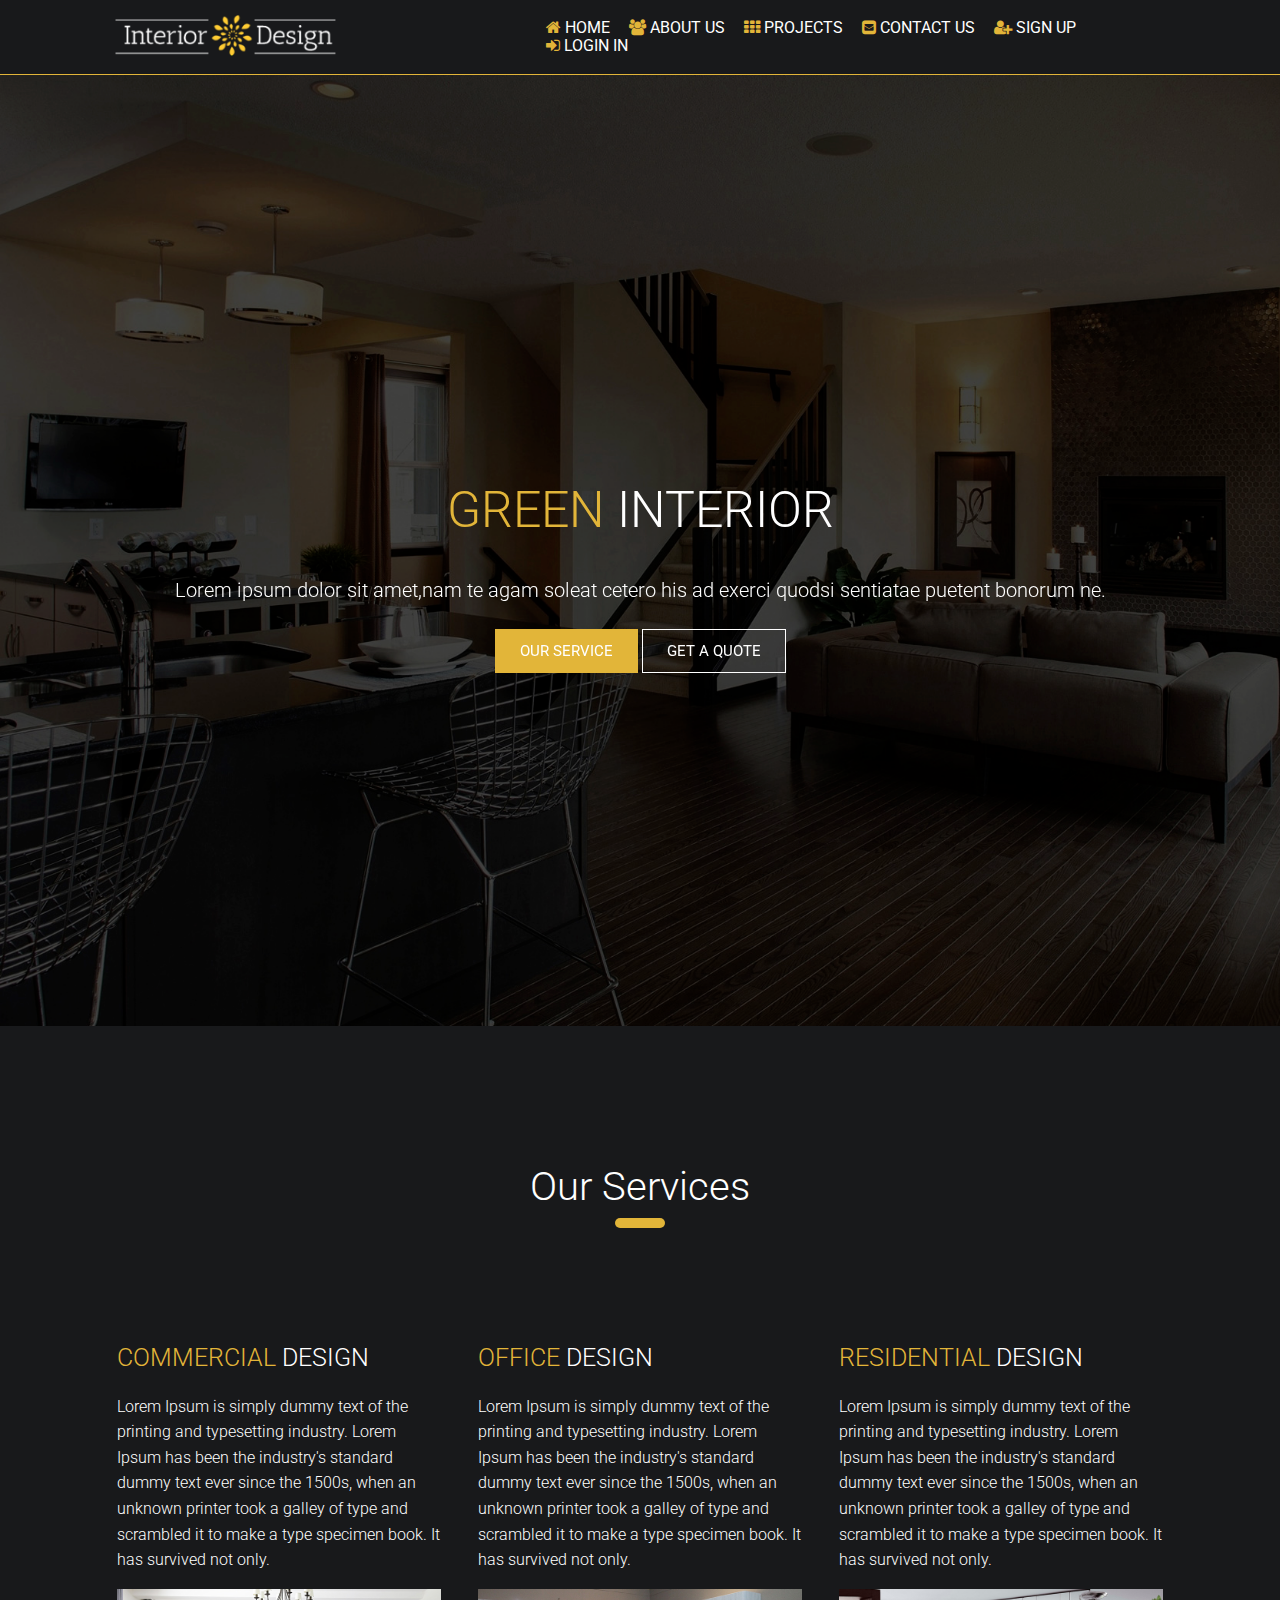
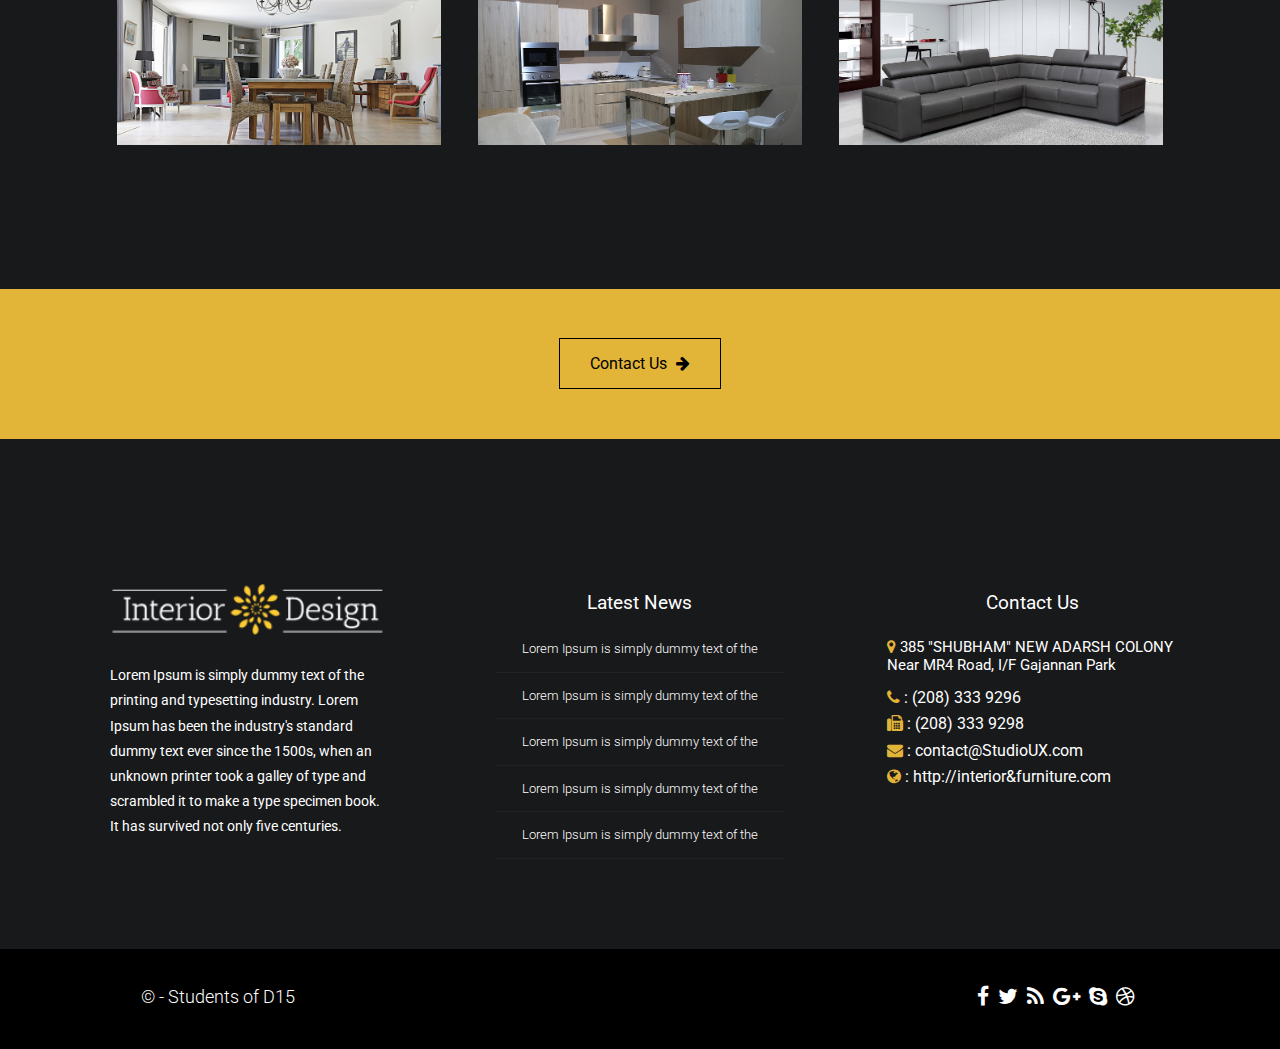
<file: IP PROJECT/index.html>
<!DOCTYPE html>
<html lang="en">
<head>
	<meta charset="UTF-8">
	<title>Interior Design | Home</title>
	
	<link rel="stylesheet" href="vendors/font-awesome-4.7.0/css/font-awesome.min.css">
	
	<link rel="stylesheet" href="css/normalized.css">
	
	<link rel="stylesheet" href="vendors/animate/animate.css">
	
	<link rel="stylesheet" href="vendors/owl/assets/owl.theme.int.min.css">
	
	<link rel="stylesheet" href="vendors/owl/assets/owl.carousel.min.css">
	
	
	<link href="https://fonts.googleapis.com/css?family=Roboto:300,400,500,700" rel="stylesheet">
	
	<link rel="stylesheet" href="css/style.css">
</head>
<body>
<!------NAV BAR STARTS ----->
	<div class="nav-container">
		<div class="nav-wrapper clearfix">
			<div class="nav-left pull-left">
				<img src="vendors/images/logo.png" alt="">
			</div>
			<div class="nav-right pull-right">
				<div class="nav-links-wrapper">
					<ul class="nav-links">
						<li class="nav-items"><a href="index.html"> <i class="fa fa-home"></i> HOME</a></li>
						<li class="nav-items"><a href="about.html"> <i class="fa fa-users"></i> ABOUT US</a></li>
						<li class="nav-items"><a href="projects.html"> <i class="fa fa-th"></i> PROJECTS</a></li>
						<li class="nav-items"><a href="contact.html"> <i class="fa fa-envelope-square"></i> CONTACT US</a></li>
						<li class="nav-items"><a href="signup.html" target="_blank"><i class="fa fa-user-plus"></i> SIGN UP</a></li>
						<li class="nav-items"><a href="login.html" target="_blank"> <i class="fa fa-sign-in"></i> LOGIN IN</a></li>
					</ul>
				</div>
			</div>
		</div>
	</div>
<!----- NAV BAR ENDS ---->
<!----SHOWCASE SECTION ---->
	<div class="showcase owl-carousel">
		<div class="showcase-slide-1">
			<div class="showcase-text">
				<h2 class="showcase-title"><span class="gold-text">Green</span> Interior</h2>
				<p class="showcase-content">Lorem ipsum dolor sit amet,nam te agam soleat cetero his ad exerci quodsi sentiatae puetent bonorum ne.</p>
				<div class="navigation-links">
					<a href="#service-section" class="btn-gold" id="btn-gold">Our Service</a>

					<a href="contact.html" class="btn-transperent" id="btn-transperent">Get A Quote</a>
				</div>
			</div>
		</div>
		<div class="showcase-slide-2">
			<div class="showcase-text">
				<h2 class="showcase-title">Interior <span class="gold-text">Design</span></h2>
				<p class="showcase-content">Lorem ipsum dolor sit amet,nam te agam soleat cetero his ad exerci quodsi sentiatae puetent bonorum ne.</p>
				<div class="navigation-links">
					<a href="#service-section" class="btn-gold" id="btn-gold">Our Service</a>

					<a href="contact.html" class="btn-transperent" id="btn-transperent">Get A Quote</a>
				</div>
			</div>
		</div>
		<div class="showcase-slide-3">
			<div class="showcase-text">
				<h2 class="showcase-title">Your <span class="gold-text">Life Easier</span></h2>
				<p class="showcase-content">Lorem ipsum dolor sit amet,nam te agam soleat cetero his ad exerci quodsi sentiatae puetent bonorum ne.</p>
				<div class="navigation-links">
					<a href="#service-section" class="btn-gold" id="btn-gold">Our Service</a>

					<a href="contact.html" class="btn-transperent" id="btn-transperent">Get A Quote</a>
				</div>
			</div>
		</div>
	</div>
<!------SHOWCASE SECTION ENDS---->
<!------SERVICE SECTION----->
	<div class="service-section" id="service-section">
		<!----SERVICE SECTION HEADING START ---->
		<div class="section-heading">
			<div class="section-title">
				<h2>Our Services</h2>
				<hr class="underline">
			</div>
		</div>
		<!-----SERVICE SECTION HEADING END ---->
		<!-----SERVICE SECTION DESCRIPTION STARTS--->
		<div class="service-list clearfix">
			<div class="service-desc1 pull-left">
				<h2 class="service-desc-heading">
					<span class="gold-text">Commercial</span> Design
				</h2>
				<p>
					Lorem Ipsum is simply dummy text of the printing and typesetting industry. Lorem Ipsum has been the industry's standard dummy text ever since the 1500s, when an unknown printer took a galley of type and scrambled it to make a type specimen book. It has survived not only.
				</p>
				<img src = "vendors/images/services/service1.jpg" class="service-desc-img1">
			</div>
			<div class="service-desc2 pull-left">
				<h2 class="service-desc-heading">
					<span class="gold-text">Office</span> Design
				</h2>
				<p>
					Lorem Ipsum is simply dummy text of the printing and typesetting industry. Lorem Ipsum has been the industry's standard dummy text ever since the 1500s, when an unknown printer took a galley of type and scrambled it to make a type specimen book. It has survived not only.
				</p>
				<img src = "vendors/images/services/service2.jpg" class="service-desc-img2">
			</div>
			<div class="service-desc3 pull-left">
				<h2 class="service-desc-heading">
					<span class="gold-text">Residential</span> Design
				</h2>
				<p>
					Lorem Ipsum is simply dummy text of the printing and typesetting industry. Lorem Ipsum has been the industry's standard dummy text ever since the 1500s, when an unknown printer took a galley of type and scrambled it to make a type specimen book. It has survived not only.
				</p>
				<img  src = "vendors/images/services/service3.jpg"class="service-desc-img3">
			</div>
		</div>
		<!----SERVICE SECTION DESCRIPTION ENDS----->
	</div>	
<!------SERVICE SECTION ENDS----->
<!-----CONTACT US BUTTON AREA----->
	<div class="contact-us">
		<div class="contact-nav">
			<a href="contact.html" class="contact-link">Contact Us <i class="fa fa-arrow-right"></i></a>
		</div>
	</div>
<!-----CONTACT US BUTTON AREA ENDS----->
<!-----FOOTER ---->
	<div class="footer-outter">
		<div class="footer-inner clearfix">
			<div class="footer-col-1 pull-left">
				<img src="vendors/images/logo.png" alt="" class="footer-col-1-img">
				<p>Lorem Ipsum is simply dummy text of the printing and typesetting industry. Lorem Ipsum has been the industry's standard dummy text ever since the 1500s, when an unknown printer took a galley of type and scrambled it to make a type specimen book. It has survived not only five centuries.</p>
			</div>
			<div class="footer-col-2 pull-left">
				<h3 class="footer-list-item-heading">Latest News</h3>
				<ul class="footer-list">
					<li class="footer-list-item"><p>Lorem Ipsum is simply dummy text of the</p></li>
					<li class="footer-list-item"><p>Lorem Ipsum is simply dummy text of the</p></li>
					<li class="footer-list-item"><p>Lorem Ipsum is simply dummy text of the</p></li>
					<li class="footer-list-item"><p>Lorem Ipsum is simply dummy text of the</p></li>
					<li class="footer-list-item"><p>Lorem Ipsum is simply dummy text of the</p></li>
				</ul>
			</div>
			<div class="footer-col-3 pull-left">
				<h3 class="footer-list-item-heading">Contact Us</h3>
				<p class="company-address"> <i class="fa fa-map-marker gold-text"></i> 385 "SHUBHAM" NEW ADARSH COLONY Near MR4 Road, I/F Gajannan Park</p>
				<ul class="contact-details-list">
					<li class="contact-list-item"> <i class="fa fa-phone gold-text"></i> &#58;  <a href="">(208) 333 9296</a></li>
					<li class="contact-list-item"> <i class="fa fa-fax gold-text"></i> &#58; <a href="">(208) 333 9298</a></li>
					<li class="contact-list-item"> <i class="fa fa-envelope gold-text"></i> &#58; <a href="">contact@StudioUX.com</a></li>
					<li class="contact-list-item"> <i class="fa fa-globe gold-text"></i> &#58; <a href="">http://interior&amp;furniture.com</a></li>
				</ul>
			</div>
		</div>
	</div>
<!----FOOTER ENDS---->
<!-----COPYROGHT SECTION STARTS HERE---->
<div class="copy-right-section-container">
	<div class="copyright-section-container-inner clearfix">
		<div class="copyright-section-left pull-left">
			<p class="copy-right-text">&copy; - Students of D15</p>
		</div>
		<div class="copyright-section-right pull-right">
			<div class="copyright-links-wrapper">
				<ul class="copyright-list">
					<li class="copyright-list-items"><a href="" class="copyright-links"><i class="fa fa-facebook fa-lg"></i></a></li>
					<li class="copyright-list-items"><a href="" class="copyright-links"><i class="fa fa-twitter fa-lg"></i></a></li>
					<li class="copyright-list-items"><a href="" class="copyright-links"><i class="fa fa-rss fa-lg"></i></a></li>
					<li class="copyright-list-items"><a href="" class="copyright-links"><i class="fa fa-google-plus fa-lg"></i></a></li>
					<li class="copyright-list-items"><a href="" class="copyright-links"><i class="fa fa-skype fa-lg"></i></a></li>
					<li class="copyright-list-items"><a href="" class="copyright-links"><i class="fa fa-dribbble fa-lg"></i></a></li>
				</ul>
			</div>
		</div>
	</div>
</div>
<!----COPYRIGHT SECTION ENDS HERE------>
	<script src="scripts/jquery/jQuery-3.3.1.min.js"></script>
	<script src="vendors/owl/owl.carousel.min.js"></script>
	<script src="vendors/wow/wow.min.js"></script>
	<script src="scripts/script.js"></script>
</body>
</html>
</file>
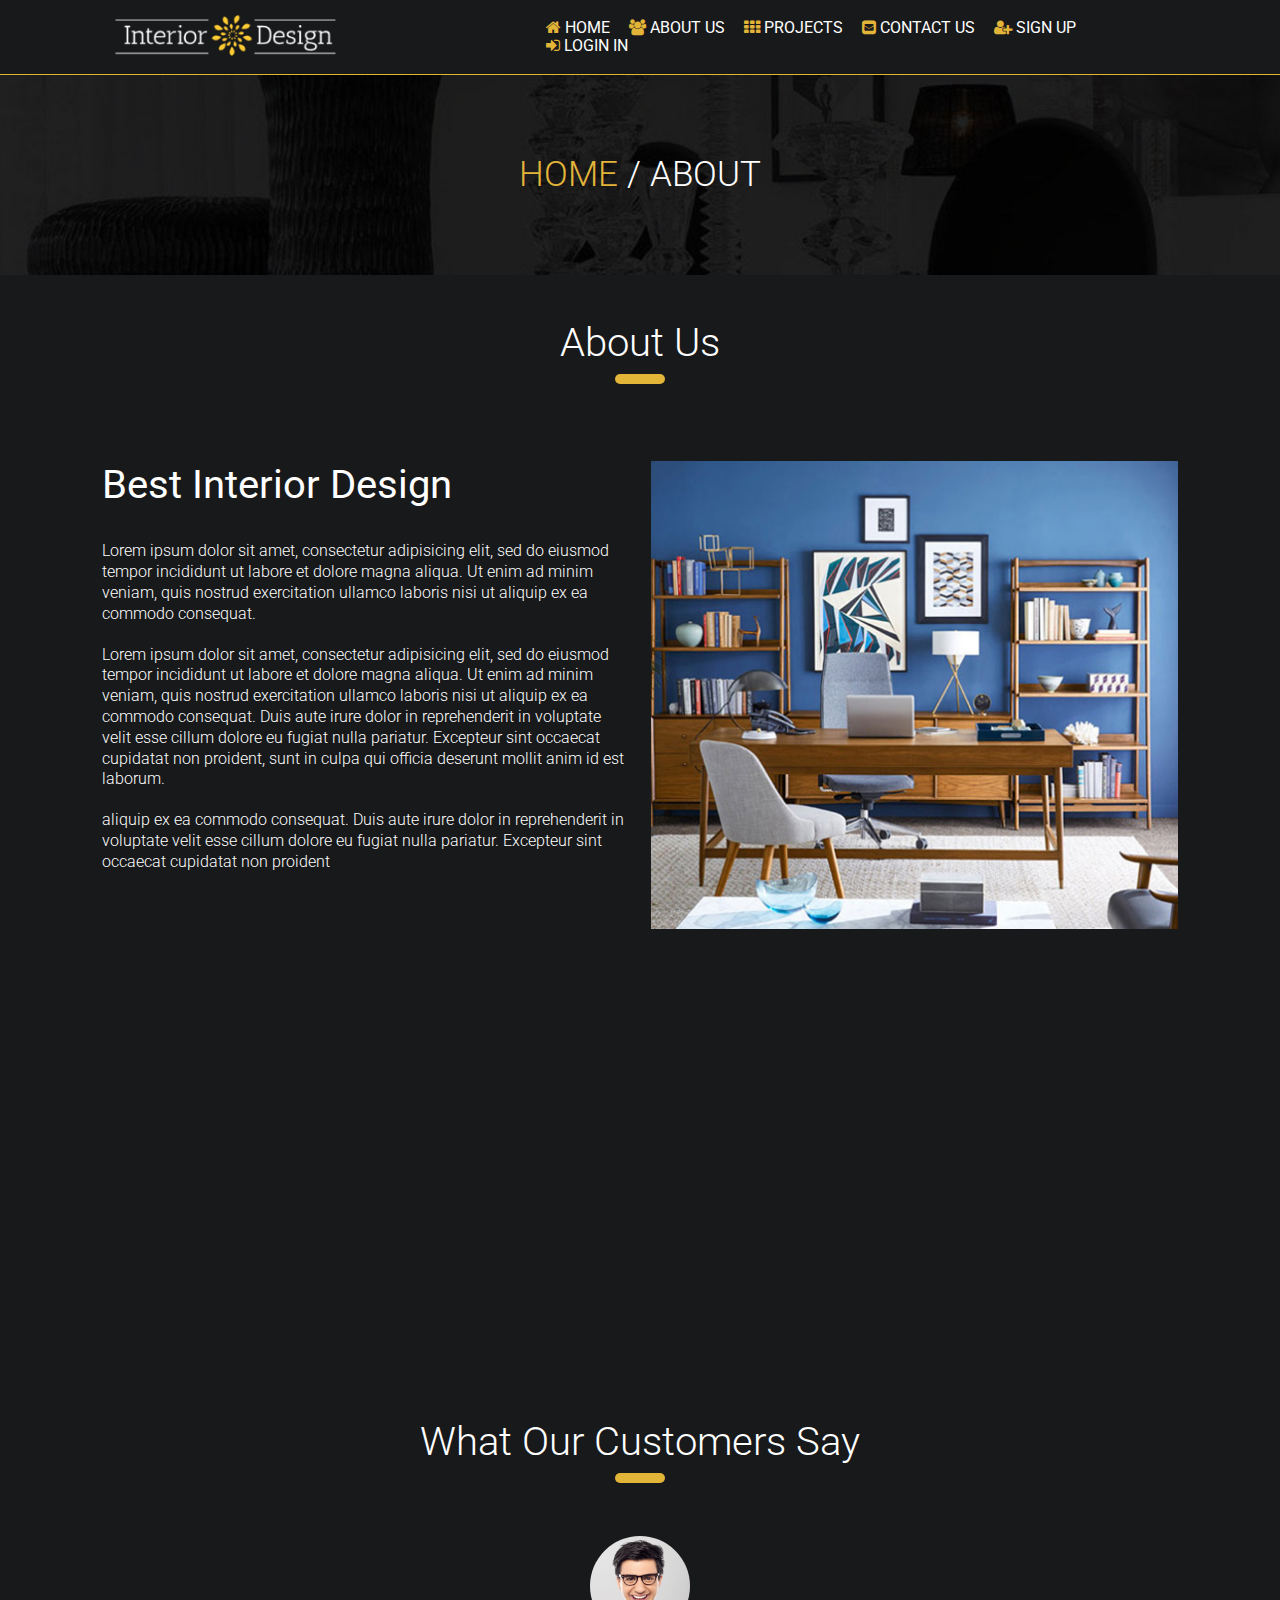
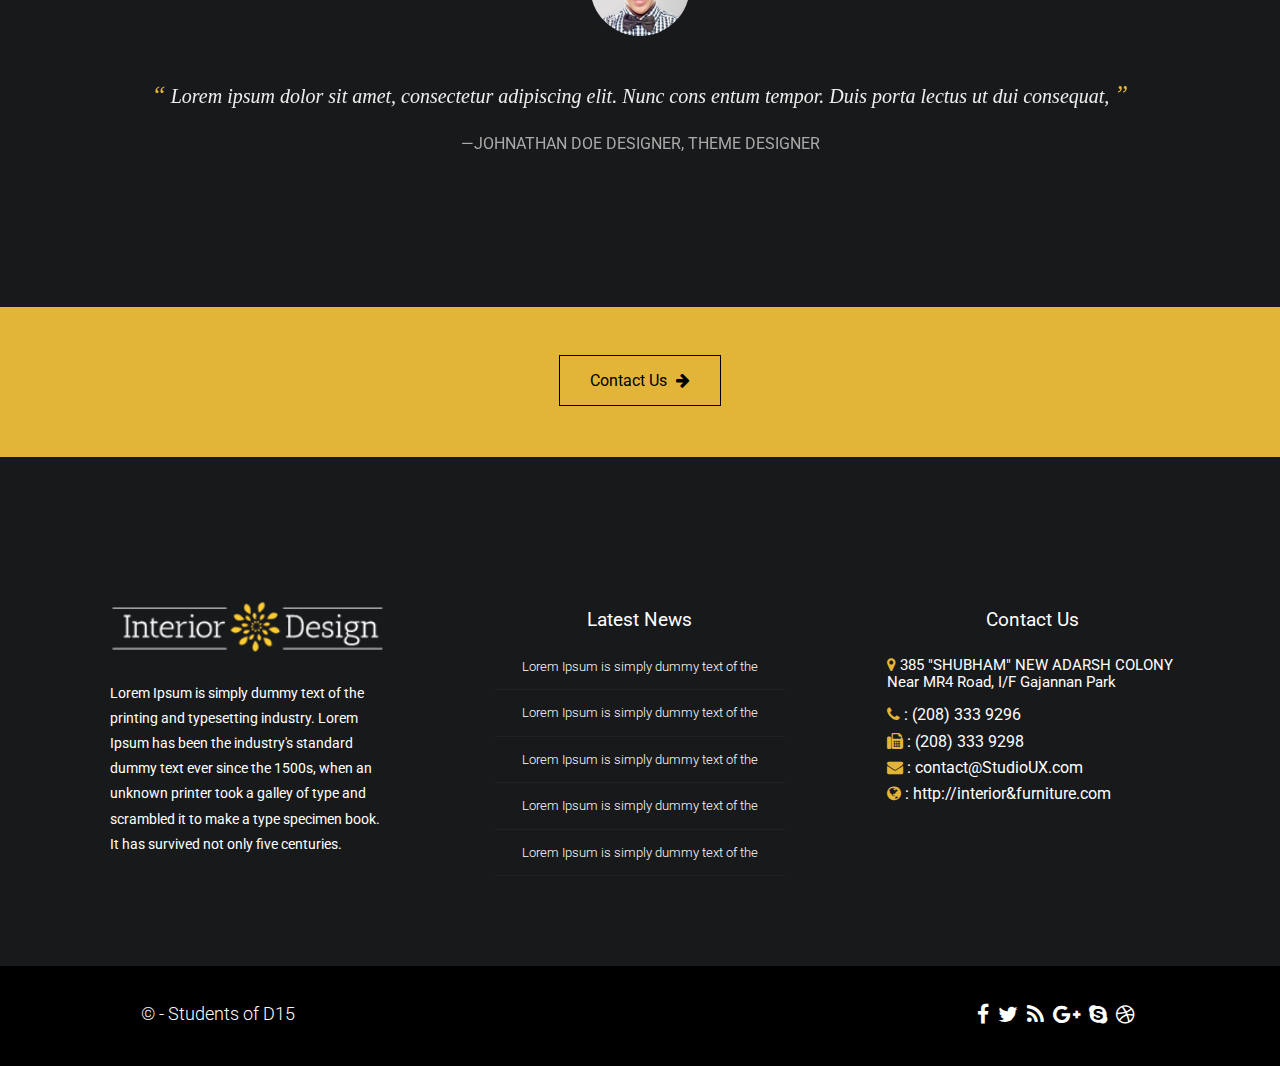
<file: IP PROJECT/about.html>
<!DOCTYPE html>
<html lang="en">
<head>
	<meta charset="UTF-8">
	<title>Interior Design | About Us</title>
	
	<link rel="stylesheet" href="vendors/font-awesome-4.7.0/css/font-awesome.min.css">
	
	<link rel="stylesheet" href="css/normalized.css">
	
	<link rel="stylesheet" href="vendors/animate/animate.css">
	
	<link rel="stylesheet" href="vendors/owl/assets/owl.theme.int.min.css">
	
	<link rel="stylesheet" href="vendors/owl/assets/owl.carousel.min.css">
	
	
	<link href="https://fonts.googleapis.com/css?family=Roboto:300,400,500,700" rel="stylesheet">
	
	<link rel="stylesheet" href="css/style.css">
</head>
<body>

<!------NAV BAR STARTS ----->
	<div class="nav-container">
		<div class="nav-wrapper clearfix">
			<div class="nav-left pull-left">
				<img src="vendors/images/logo.png" alt="">
			</div>
			<div class="nav-right pull-right">
				<div class="nav-links-wrapper">
					<ul class="nav-links">
						<li class="nav-items"><a href="index.html"> <i class="fa fa-home"></i> HOME</a></li>
						<li class="nav-items"><a href="about.html" class="gold-text"> <i class="fa fa-users"></i> ABOUT US</a></li>
						<li class="nav-items"><a href="projects.html"> <i class="fa fa-th"></i> PROJECTS</a></li>
						<li class="nav-items"><a href="contact.html"> <i class="fa fa-envelope-square"></i> CONTACT US</a></li>
						<li class="nav-items"><a href="signup.html" target="_blank"><i class="fa fa-user-plus"></i> SIGN UP</a></li>
						<li class="nav-items"><a href="login.html" target="_blank"> <i class="fa fa-sign-in"></i> LOGIN IN</a></li>
					</ul>
				</div>
			</div>
		</div>
	</div>
<!----- NAV BAR ENDS ---->


<!-----ABOUT SECTION-BACKGROUND-AREA---->
	<div class="about-section-bg">
		<div class="about-section-img">
			<div class="about-img-text">
				<p class="abut-img-text-content"><span class="gold-text">Home</span> / About</p>
			</div>
		</div>
	</div>
<!-----ABOUT-SECTION-BACKGROUND-AREA-ENDS----->

<!-----ABOUT SECTION DESCRIPTION----->
<div class="about-section-title">
	<h2>About Us</h2>
	<hr class="underline">		
</div>
<div class="about-desc-container">
	<div class="desc-floating-container clearfix">
		<div class="about-desc-left pull-left">
			<h2 class="about-desc-title">Best Interior Design</h2>
			<p class="about-desc-text para1">Lorem ipsum dolor sit amet, consectetur adipisicing elit, sed do eiusmod tempor incididunt ut labore et dolore magna aliqua. Ut enim ad minim veniam, quis nostrud exercitation ullamco laboris nisi ut aliquip ex ea commodo consequat.</p>
			<p class="about-desc-text para2">Lorem ipsum dolor sit amet, consectetur adipisicing elit, sed do eiusmod tempor incididunt ut labore et dolore magna aliqua. Ut enim ad minim veniam, quis nostrud exercitation ullamco laboris nisi ut aliquip ex ea commodo consequat. Duis aute irure dolor in reprehenderit in voluptate velit esse cillum dolore eu fugiat nulla pariatur. Excepteur sint occaecat cupidatat non proident, sunt in culpa qui officia deserunt mollit anim id est laborum.</p>
			<p class="about-desc-text para3">aliquip ex ea commodo consequat. Duis aute irure dolor in reprehenderit in voluptate velit esse cillum dolore eu fugiat nulla pariatur. Excepteur sint occaecat cupidatat non proident</p>
		</div>
		<div class="about-desc-right pull-right">
			<img src="vendors/images/About/about.jpg" alt="">
		</div>
		</div>
	</div>
<!------ABOUT SECTION DESCRIPTION ENDS----->

<!-----TESTIMONIAL SECTION ---->
	<div class="testimonial-section">
		<div class="testimonial-section-header">
			<h2>What Our Customers Say</h2>
			<hr class="underline">
		</div>
		<div class="testimonial-container">
			<div class="testimonials owl-carousel">
				<div class="testimonial">
					<img src="vendors/images/client/client-1.jpg" alt="">
					<div class="testimonial-text">
						Lorem ipsum dolor sit amet, consectetur adipiscing elit. Nunc cons entum tempor. Duis porta lectus ut dui consequat,
					</div>
					<div class="designation">
						<span class="line">&mdash;</span>JOHNATHAN DOE DESIGNER, THEME DESIGNER
					</div>
				</div>
				<div class="testimonial">
					<img src="vendors/images/client/client-2.jpg" alt="">
					<div class="testimonial-text">
						Lorem ipsum dolor sit amet, consectetur adipiscing elit. Nunc cons entum tempor. Duis porta lectus ut dui consequat,
					</div>
					<div class="designation">
						<span class="line">&mdash;</span>JOHN DOE DESIGNER, THEME DESIGNER
					</div>
				</div>
				<div class="testimonial">
					<img src="vendors/images/client/client-3.jpg" alt="">
					<div class="testimonial-text">
						Lorem ipsum dolor sit amet, consectetur adipiscing elit. Nunc cons entum tempor. Duis porta lectus ut dui consequat,
					</div>
					<div class="designation">
						<span class="line">&mdash;</span>JOANA DOE DESIGNER, THEME DESIGNER
					</div>
				</div>
				<div class="testimonial">
					<img src="vendors/images/client/client-4.jpg" alt="">
					<div class="testimonial-text">
						Lorem ipsum dolor sit amet, consectetur adipiscing elit. Nunc cons entum tempor. Duis porta lectus ut dui consequat,
					</div>
					<div class="designation">
						<span class="line">&mdash;</span>Mark Ken DESIGNER, THEME DESIGNER
					</div>
				</div>
				<div class="testimonial">
					<img src="vendors/images/client/client-5.jpg" alt="">
					<div class="testimonial-text">
						Lorem ipsum dolor sit amet, consectetur adipiscing elit. Nunc cons entum tempor. Duis porta lectus ut dui consequat,
					</div>
					<div class="designation">
						<span class="line">&mdash;</span>Markel Sanders DOE DESIGNER, THEME DESIGNER
					</div>
				</div>
			</div>
		</div>
	</div>
<!----TESTIMONIAL SECTION ENDS---->


<!-----CONTACT US BUTTON AREA----->
	<div class="contact-us">
		<div class="contact-nav">
			<a href="contact.html" class="contact-link">Contact Us <i class="fa fa-arrow-right"></i></a>
		</div>
	</div>
<!-----CONTACT US BUTTON AREA ENDS----->



<!-----FOOTER ---->
	<div class="footer-outter">
		<div class="footer-inner clearfix">
			<div class="footer-col-1 pull-left">
				<img src="vendors/images/logo.png" alt="" class="footer-col-1-img">
				<p>Lorem Ipsum is simply dummy text of the printing and typesetting industry. Lorem Ipsum has been the industry's standard dummy text ever since the 1500s, when an unknown printer took a galley of type and scrambled it to make a type specimen book. It has survived not only five centuries.</p>
			</div>
			<div class="footer-col-2 pull-left">
				<h3 class="footer-list-item-heading">Latest News</h3>
				<ul class="footer-list">
					<li class="footer-list-item"><p>Lorem Ipsum is simply dummy text of the</p></li>
					<li class="footer-list-item"><p>Lorem Ipsum is simply dummy text of the</p></li>
					<li class="footer-list-item"><p>Lorem Ipsum is simply dummy text of the</p></li>
					<li class="footer-list-item"><p>Lorem Ipsum is simply dummy text of the</p></li>
					<li class="footer-list-item"><p>Lorem Ipsum is simply dummy text of the</p></li>
				</ul>
			</div>
			<div class="footer-col-3 pull-left">
				<h3 class="footer-list-item-heading">Contact Us</h3>
				<p class="company-address"> <i class="fa fa-map-marker gold-text"></i> 385 "SHUBHAM" NEW ADARSH COLONY Near MR4 Road, I/F Gajannan Park</p>
				<ul class="contact-details-list">
					<li class="contact-list-item"> <i class="fa fa-phone gold-text"></i> &#58;  <a href="">(208) 333 9296</a></li>
					<li class="contact-list-item"> <i class="fa fa-fax gold-text"></i> &#58; <a href="">(208) 333 9298</a></li>
					<li class="contact-list-item"> <i class="fa fa-envelope gold-text"></i> &#58; <a href="">contact@StudioUX.com</a></li>
					<li class="contact-list-item"> <i class="fa fa-globe gold-text"></i> &#58; <a href="">http://interior&amp;furniture.com</a></li>
				</ul>
			</div>
		</div>
	</div>
<!----FOOTER ENDS---->



<!-----COPYROGHT SECTION STARTS HERE---->
<div class="copy-right-section-container">
	<div class="copyright-section-container-inner clearfix">
		<div class="copyright-section-left pull-left">
			<p class="copy-right-text">&copy; - Students of D15</p>
		</div>
		<div class="copyright-section-right pull-right">
			<div class="copyright-links-wrapper">
				<ul class="copyright-list">
					<li class="copyright-list-items"><a href="" class="copyright-links"><i class="fa fa-facebook fa-lg"></i></a></li>
					<li class="copyright-list-items"><a href="" class="copyright-links"><i class="fa fa-twitter fa-lg"></i></a></li>
					<li class="copyright-list-items"><a href="" class="copyright-links"><i class="fa fa-rss fa-lg"></i></a></li>
					<li class="copyright-list-items"><a href="" class="copyright-links"><i class="fa fa-google-plus fa-lg"></i></a></li>
					<li class="copyright-list-items"><a href="" class="copyright-links"><i class="fa fa-skype fa-lg"></i></a></li>
					<li class="copyright-list-items"><a href="" class="copyright-links"><i class="fa fa-dribbble fa-lg"></i></a></li>
				</ul>
			</div>
		</div>
	</div>
</div>
<!----COPYRIGHT SECTION ENDS HERE------>

<script src="scripts/jquery/jQuery-3.3.1.min.js"></script>
<script src="vendors/owl/owl.carousel.min.js"></script>
<script src="vendors/wow/wow.min.js"></script>
<script src="scripts/script.js"></script>

</body>
</html>
</file>
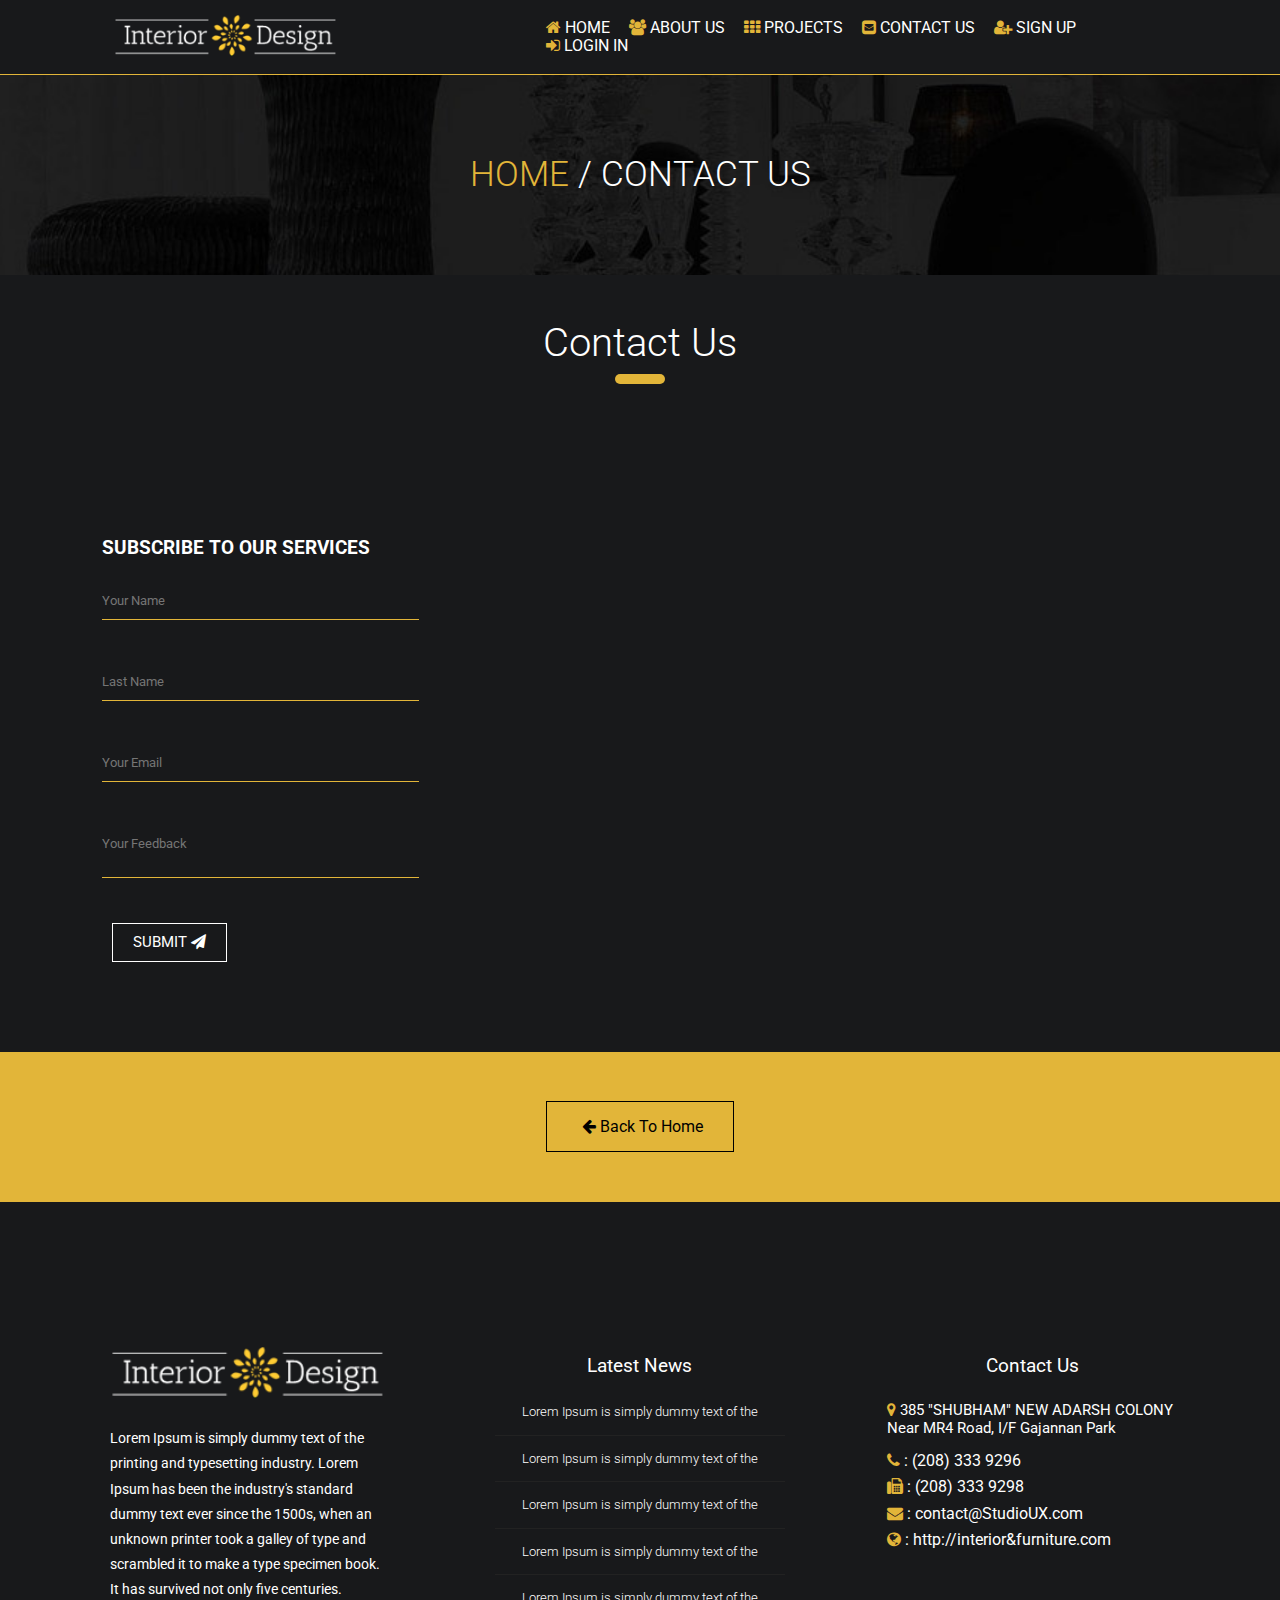
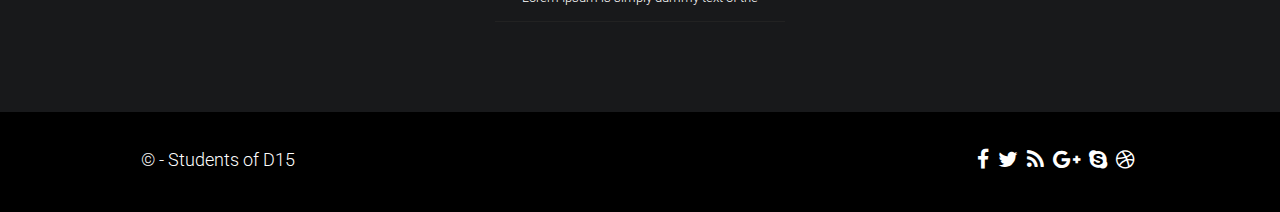
<file: IP PROJECT/contact.html>
<!DOCTYPE html>
<html lang="en">
<head>
	<meta charset="UTF-8">
	<title>Interior Design | Contact Us</title>

	<link rel="stylesheet" href="vendors/font-awesome-4.7.0/css/font-awesome.min.css">

	<link rel="stylesheet" href="css/normalized.css">

	<link rel="stylesheet" href="vendors/animate/animate.css">

	<link rel="stylesheet" href="vendors/owl/assets/owl.theme.int.min.css">

	<link rel="stylesheet" href="vendors/owl/assets/owl.carousel.min.css">


	<link href="https://fonts.googleapis.com/css?family=Roboto:300,400,500,700" rel="stylesheet">

	<link rel="stylesheet" href="css/style.css">
</head>
<body>
<!------NAV BAR STARTS ----->
	<div class="nav-container">
		<div class="nav-wrapper clearfix">
			<div class="nav-left pull-left">
				<img src="vendors/images/logo.png" alt="">
			</div>
			<div class="nav-right pull-right">
				<div class="nav-links-wrapper">
					<ul class="nav-links">
						<li class="nav-items"><a href="index.html"> <i class="fa fa-home"></i> HOME</a></li>
						<li class="nav-items"><a href="about.html"> <i class="fa fa-users"></i> ABOUT US</a></li>
						<li class="nav-items"><a href="projects.html"> <i class="fa fa-th"></i> PROJECTS</a></li>
						<li class="nav-items"><a href="contact.html"> <i class="fa fa-envelope-square"></i> CONTACT US</a></li>
						<li class="nav-items"><a href="signup.html" target="_blank"><i class="fa fa-user-plus"></i> SIGN UP</a></li>
						<li class="nav-items"><a href="login.html" target="_blank"> <i class="fa fa-sign-in"></i> LOGIN IN</a></li>
					</ul>
				</div>
			</div>
		</div>
	</div>
<!----- NAV BAR ENDS ---->
<!-----PROJECT SECTION-BACKGROUND-AREA---->
	<div class="contact-us-section-bg">
		<div class="contact-us-section-img">
			<div class="contact-us-img-text">
				<p class="contact-us-img-text-content"><span class="gold-text">Home</span> / Contact Us</p>
			</div>
		</div>
	</div>
<!-----PROJECT-SECTION-BACKGROUND-AREA-ENDS----->
<div class="about-section-title">
	<h2>Contact Us</h2>
	<hr class="underline">
</div>
<!-----CONTACT US FORM STARTS HERE------>
	<div class="information-section-outter">
		<div class="information-section-inner clearfix">
			<div class="information-section-one pull-left">
			<h3 class="information-section-one-header">Subscribe To Our Services</h3>
				<form action="contact.php" method="post">
					<label for="first_name">First Name</label>
					<input type="text" placeholder="Your Name" name="first_name" required>
					<label for="last_name" required>Last Name</label>
					<input type="text" placeholder="Last Name" name="last_name" required>
					<label for="email" required>Email</label>
					<input type="email" placeholder="Your Email" name="email" required>
					<textarea placeholder="Your Feedback" name="text_area"></textarea>
					<button type = "submit" href="contact.php" name="submit" class="btn-submit" id="subscribtion-submit">Submit  <i class="fa fa-paper-plane"></i></button>
				</form>
			</div>
			<div class="information-section-two pull-left" id="company-location-map"></div>
		</div>
	</div>
<!------CONTACT US FORM ENDS HERE------->
<!-----CONTACT US BUTTON AREA----->
	<div class="contact-us">
		<div class="contact-nav">
			<a href="index.html" class="contact-link"><i class="fa fa-arrow-left"></i> Back To Home</a>
		</div>
	</div>
<!-----CONTACT US BUTTON AREA ENDS----->

<!-----FOOTER ---->
	<div class="footer-outter">
		<div class="footer-inner clearfix">
			<div class="footer-col-1 pull-left">
				<img src="vendors/images/logo.png" alt="" class="footer-col-1-img">
				<p>Lorem Ipsum is simply dummy text of the printing and typesetting industry. Lorem Ipsum has been the industry's standard dummy text ever since the 1500s, when an unknown printer took a galley of type and scrambled it to make a type specimen book. It has survived not only five centuries.</p>
			</div>
			<div class="footer-col-2 pull-left">
				<h3 class="footer-list-item-heading">Latest News</h3>
				<ul class="footer-list">
					<li class="footer-list-item"><p>Lorem Ipsum is simply dummy text of the</p></li>
					<li class="footer-list-item"><p>Lorem Ipsum is simply dummy text of the</p></li>
					<li class="footer-list-item"><p>Lorem Ipsum is simply dummy text of the</p></li>
					<li class="footer-list-item"><p>Lorem Ipsum is simply dummy text of the</p></li>
					<li class="footer-list-item"><p>Lorem Ipsum is simply dummy text of the</p></li>
				</ul>
			</div>
			<div class="footer-col-3 pull-left">
				<h3 class="footer-list-item-heading">Contact Us</h3>
				<p class="company-address"> <i class="fa fa-map-marker gold-text"></i> 385 "SHUBHAM" NEW ADARSH COLONY Near MR4 Road, I/F Gajannan Park</p>
				<ul class="contact-details-list">
					<li class="contact-list-item"> <i class="fa fa-phone gold-text"></i> &#58;  <a href="">(208) 333 9296</a></li>
					<li class="contact-list-item"> <i class="fa fa-fax gold-text"></i> &#58; <a href="">(208) 333 9298</a></li>
					<li class="contact-list-item"> <i class="fa fa-envelope gold-text"></i> &#58; <a href="">contact@StudioUX.com</a></li>
					<li class="contact-list-item"> <i class="fa fa-globe gold-text"></i> &#58; <a href="">http://interior&amp;furniture.com</a></li>
				</ul>
			</div>
		</div>
	</div>
<!----FOOTER ENDS---->


<!-----COPYROGHT SECTION STARTS HERE---->
<div class="copy-right-section-container">
	<div class="copyright-section-container-inner clearfix">
		<div class="copyright-section-left pull-left">
			<p class="copy-right-text">&copy; - Students of D15</p>
		</div>
		<div class="copyright-section-right pull-right">
			<div class="copyright-links-wrapper">
				<ul class="copyright-list">
					<li class="copyright-list-items"><a href="" class="copyright-links"><i class="fa fa-facebook fa-lg"></i></a></li>
					<li class="copyright-list-items"><a href="" class="copyright-links"><i class="fa fa-twitter fa-lg"></i></a></li>
					<li class="copyright-list-items"><a href="" class="copyright-links"><i class="fa fa-rss fa-lg"></i></a></li>
					<li class="copyright-list-items"><a href="" class="copyright-links"><i class="fa fa-google-plus fa-lg"></i></a></li>
					<li class="copyright-list-items"><a href="" class="copyright-links"><i class="fa fa-skype fa-lg"></i></a></li>
					<li class="copyright-list-items"><a href="" class="copyright-links"><i class="fa fa-dribbble fa-lg"></i></a></li>
				</ul>
			</div>
		</div>
	</div>
</div>
<!----COPYRIGHT SECTION ENDS HERE------>

<script src="scripts/jquery/jQuery-3.3.1.min.js"></script>
<script src="vendors/isotope/isotope.pkgd.min.js"></script>
<script src="vendors/owl/owl.carousel.min.js"></script>
<script src="vendors/wow/wow.min.js"></script>
<script src="scripts/script.js"></script>
</body>
</html>
</file>
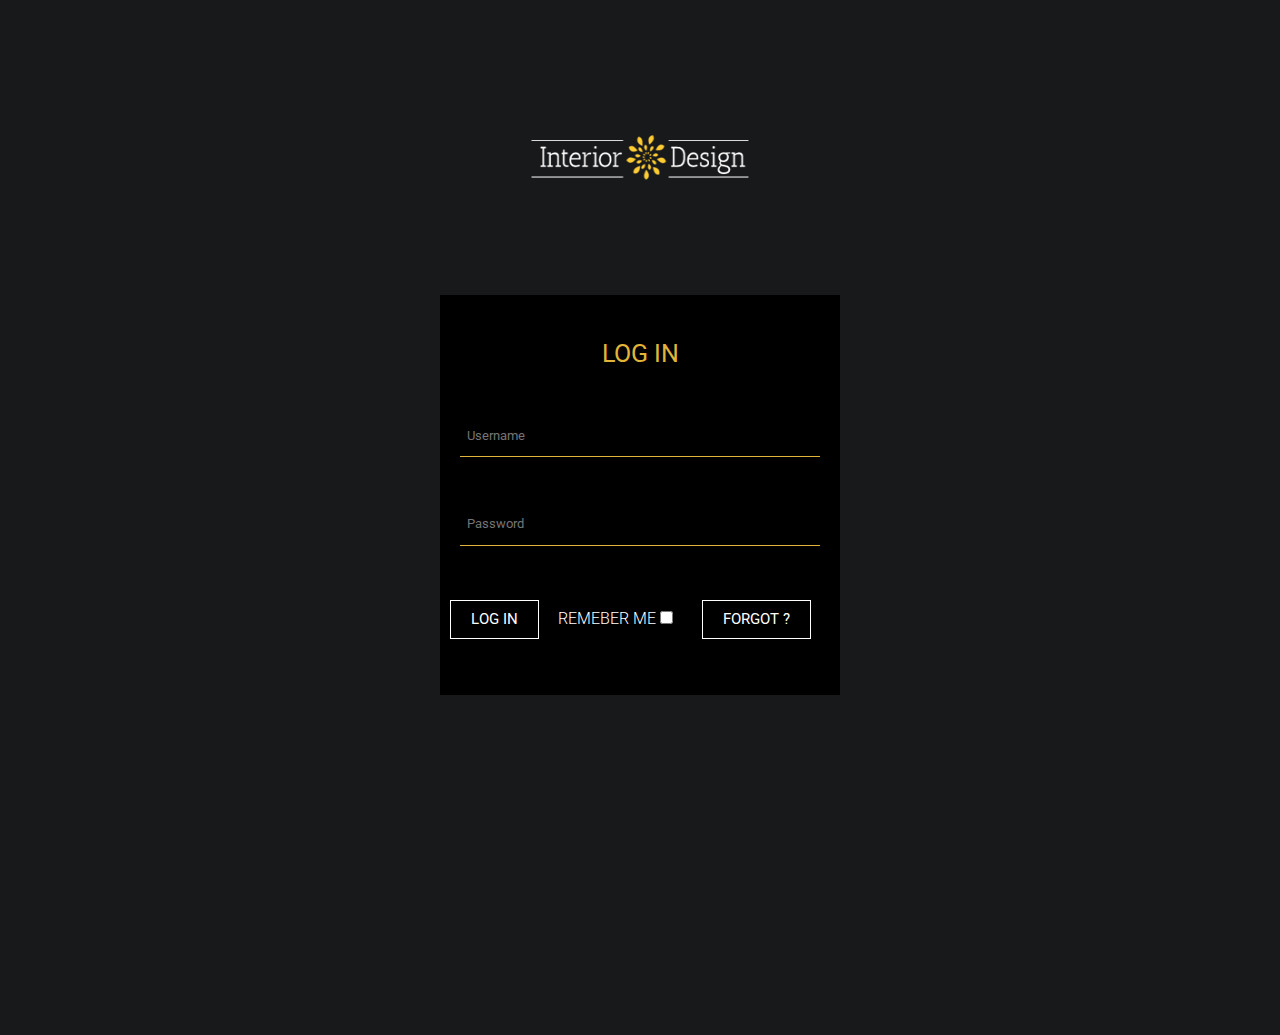
<file: IP PROJECT/login.html>
<!DOCTYPE html>
<html lang="en">
<head>
	<meta charset="UTF-8">
	<title>Interior Design | Log In</title>
	<link href="https://fonts.googleapis.com/css?family=Roboto:300,400,500,700" rel="stylesheet">
	<link rel="stylesheet" href="vendors/font-awesome-4.7.0/css/font-awesome.min.css">
	<link rel="stylesheet" href="css/normalized.css">
	<link rel="stylesheet" href="css/form.css">

		<link rel="stylesheet" href="css/style.css">
</head>
<body>
	<div class="company-logo">
		<img src="vendors/images/logo.png" alt="">
	</div>
	<div class="login-form-container">
		<h2>Log In</h2>
		<form action="login.php" method="post">
			<input type="text" placeholder="Username" name ="username" required >
			<input type="password" placeholder="Password" name="password" required>

			<button type ="submit" href="contact.php" name="submit" class="btn-submit">Log In</button>
			<label for="">Remeber Me
				<input type="checkbox">
			</label>
			<button type ="submit" href="" name="forgot" class="btn-submit">Forgot ?</button>
		</form>
	</div>
	<div class="toaster">
		Lorem ipsum dolor sit amet, consectetur adipisicing elit. Consectetur cumque blanditiis, sequi tenetur laudantium eaque sit iure accusantium voluptate, doloribus labore magnam qui ab deleniti dolorum fuga adipisci incidunt tempore!
	</div>
</body>
</html>
</file>
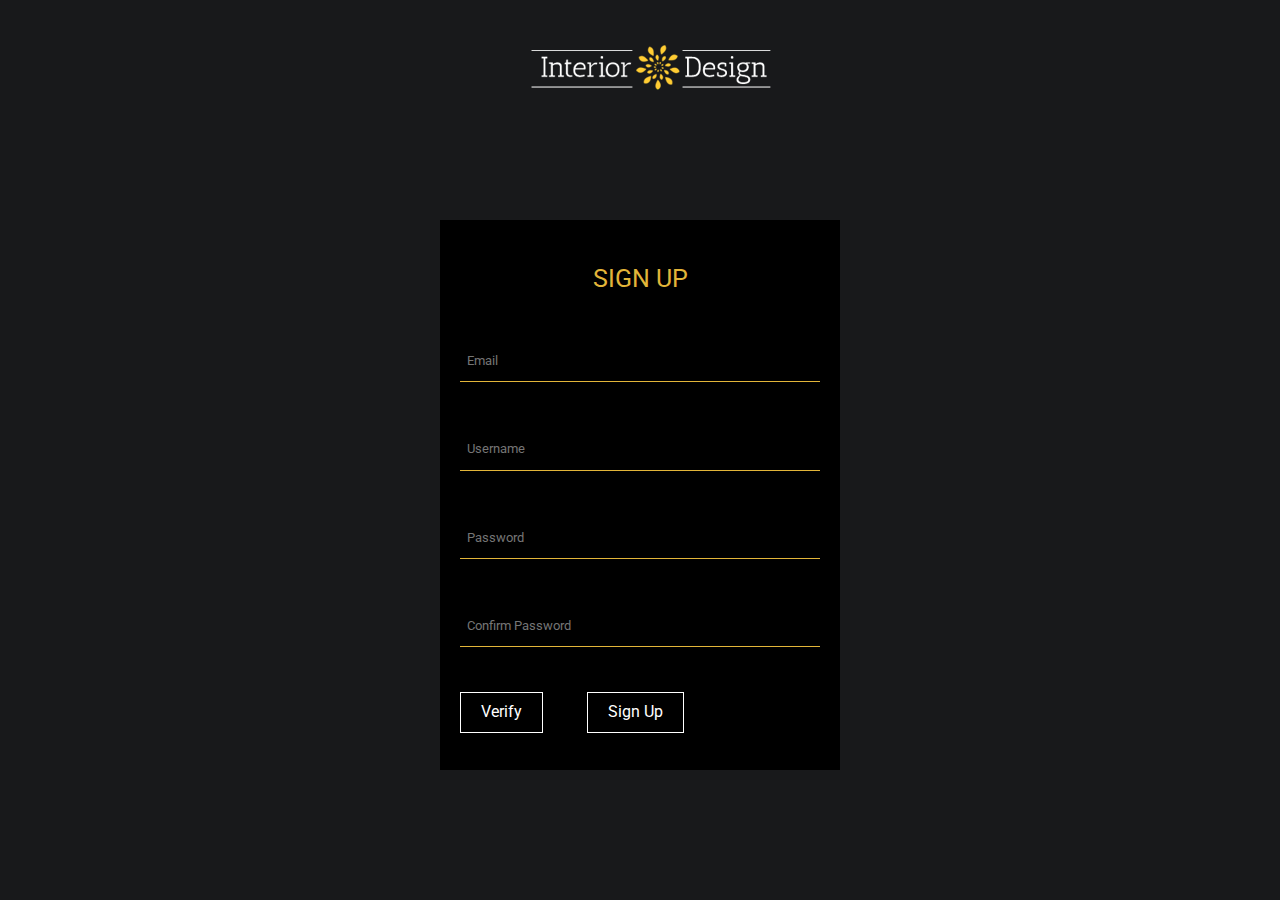
<file: IP PROJECT/signup.html>
<!DOCTYPE html>
<html lang="en">
<head>
	<meta charset="UTF-8">
	<title>Interior Design | Sign Up</title>
	<link href="https://fonts.googleapis.com/css?family=Roboto:300,400,500,700" rel="stylesheet">
	<link rel="stylesheet" href="vendors/font-awesome-4.7.0/css/font-awesome.min.css">
	<link rel="stylesheet" href="css/normalized.css">
	<link rel="stylesheet" href="css/form.css">
</head>
<body>
	<div class="sign-company-logo">
		<img src="vendors/images/logo.png" alt="">
	</div>
	<div class="signup-form-container">
		<h2>Sign Up</h2>
		<form action="signup.php" method="post">
			<input type="email" name="email" placeholder="Email" id ="email" required>
			<input type="text" name="username" placeholder="Username" id="name" required>
			<input type="password" name="password" placeholder="Password" required id="password">
			<input type="password" name="c_password" placeholder="Confirm Password" required id="confirm-password" >
			<a href="#" name="login" class="login" id="signin">Verify</a>
			<button href="signup.php" type="submit" class="login">Sign Up</button>
		</form>
	</div>
	<div class="toaster">
		<div class="icon-outter clearfix">
			<div class="icon-close pull-right">
				<i class="fa fa-times"></i>
			</div>
			<div class="message">

			</div>
		</div>
	</div>
	<script src="scripts/jquery/jQuery-3.3.1.min.js"></script>
	<script src="scripts/forms.js"></script>
</body>
</html>
</file>
<file: IP PROJECT/css/style.css>
html,body{
	width:100%;
	height:100%;
}



body{
	font-family: 'ROBOTO', sans-serif;
	background:#18191B;
}

.clearfix:after{
	content: '';
	display:block;
	clear:both;
}

.pull-left{
	float:left;
}

.pull-right{
	float:right;
}


.nav-container{
	position:fixed;
	top:0;
	left:0;
	z-index:9999;
	padding:15px;
	width:100%;
	height: 75px;
	background: #18191B;
	box-sizing: border-box;
	border-bottom: solid 1px #E2B539;
}

.nav-wrapper{
	width:84%;
	height:100%;
	margin: 0 auto;
/*	background: red;*/
}


.nav-left{
	width:21%;
/*	background:black;*/

}

.nav-left img{
	width:100%;
}

.nav-right{
	width:59%;
	height:100%;
/*	background:purple;	*/
}

.nav-links-wrapper{
	width:100%;
	height: 100%;
	display: table;
/*	background:blue;*/
}

.nav-links{
	display: table-cell;
	vertical-align: middle;
	list-style:none;
	padding:0;
	margin: 0;
/*	background:red;*/
}

.nav-links .nav-items{
	display:inline-block;
	cursor:default;
	color:#FFF;
}

.nav-links .nav-items i{
	color:#E2B539;
}

.nav-links .nav-items a{
	text-decoration:none;
	cursor:default;
	margin-right:15px;
}

.nav-links .nav-items a:link,
.nav-links .nav-items a:visited{
	color:#FFF;
}

.nav-links .nav-items a:hover,
.nav-links .nav-items a:active{
	color:#E2B539;
}


.nav-links .nav-items a:hover{
	color:#E2B539;
	transition: 0.3s;
	cursor:pointer;
}


.showcase{
	width:100%;
/*	height:100%;*/
	margin-top:75px;
}

.showcase-slide-1{
	background:url(../vendors/images/background/bg1.png) no-repeat;
	background-size: cover;
/*	filter: brightness(0.5);*/
}
.showcase-slide-2{
	background:url(../vendors/images/background/bg2.jpg) no-repeat;
	background-size: cover;
}
.showcase-slide-3{
	background:url(../vendors/images/background/bg3.png) no-repeat;
	background-size: cover;
	background-position: center;
}
.showcase-slide-1,.showcase-slide-2,.showcase-slide-3{
	width:100%;
	height:951px;
	display:table;
}
.showcase-text{
	display: table-cell;
	vertical-align: middle;
	text-align:center;
	color:#FFF;
}

.showcase-text .showcase-title{
	font-weight: 300;
	font-size:50px;
	margin-bottom:40px;
	text-transform: uppercase;
}

.showcase-content{
	font-weight:300;
	font-size:20px;
	margin-bottom:40px;
}



.navigation-links a{
	text-decoration:none;
	color:#fff;
	text-transform:uppercase;
	font-size:15px;
	font-weight:400;
	padding:12px 24px;
}



.gold-text{
	color:#E2B539;
}






.btn-gold{
	background: #E2B539;
	border:solid 1px #E2B539;
	color:#000;
}

.btn-transperent{
	border:solid 1px #FFF;
	color:#FFF;
}

.btn-gold:hover,.btn-transperent:hover{
	background:#000;
	color:#FFF;
	border:solid 1px #000;
	transition: 0.3s;
}


.service-section{
	width:100%;
	background:#18191B;
	padding:90px 0;
	box-sizing: border-box;
}

.section-heading{
	width:100%;
	padding:50px;
	box-sizing:border-box;
}

.section-title{
	margin:45px auto;
}

.section-title h2{
	color:#FFF;
	text-transform: normal;
	font-size:40px;
	font-weight:300;
	text-align: center;
	margin-bottom:0;
}

.underline{
	width:50px;
	height:10px;
	border-radius:5px;
	background: #E2B539;
	border:none;
}
.service-section{
	padding:25px;
	box-sizing: border-box;
}
.service-list{
	width:85%;
	margin:0 auto;
/*	background:#fff;*/
}

.service-desc1,.service-desc2,.service-desc3{
	width:31%;
	background:#18191B;
	color:#fff;
}

.service-desc1,.service-desc2{
	margin-right:3.5%;
}

.service-desc-heading{
	text-transform: uppercase;
	font-size:25px;
	font-weight:300;
}

.service-desc1 p,.service-desc2 p,.service-desc3 p{
	line-height:1.6em;
	font-weight:300;
}

.service-desc-img1,.service-desc-img2,.service-desc-img3{
	width:100%;
	margin-bottom:115px;
}

.contact-us{
	background:#E2B539;
	width:100%;
	height:150px;
	display: table;
	margin-bottom:45px;
}
.contact-nav{
	text-align: center;
	display:table-cell;
	vertical-align: middle;

}

.contact-nav .contact-link{
	text-decoration:none;
	color:#000;
	padding:15px 30px;
	border: solid 1px #000;
}

.contact-nav i{
	margin-left:5px;
}

.contact-link:hover{
	color:#FFF;
	background:#000;
	transition:0.3s;
}

.footer-outter{
	width:100%;
	background: #18191B;
/*	height:430px;*/
	padding:90px 0;
	box-sizing:border-box;
}

.footer-inner{
	width:84%;
	margin:0 auto;
/*	background: #000;*/
}
.footer-col-1,.footer-col-2,.footer-col-3{
	width:27%;
	color:#FFF;
}

.footer-col-1,.footer-col-2{
	margin-right:9.5%;
}

.footer-col-1 p{
	line-height: 1.8em;
	font-size: 14px;
	padding:0 8px;
	box-sizing: border-box;
/*	text-align:center;*/
}

.footer-col-1-img{
	width:100%;
/*	margin-bottom:5px;*/
	padding:10px;
	box-sizing: border-box;
/*	float: left;*/
}

.footer-list{
	list-style:none;
	padding:0;
	margin:0;
}
.footer-list-item-heading{
	font-weight:400;
	text-align: center;
	margin-bottom:25px;
/*	font-size:25px;*/
}
.footer-list-item{
	font-size:13px;
	font-weight: 300;
	line-height:1.5em;
	border-bottom:solid 1px #222;
	text-align: center;
}
.company-address{
	color:#FFF;
	font-size:15px;
}
.contact-details-list{
	list-style:none;
	padding:0;
	margin:0;
}

.contact-list-item{
	margin:8px 0;
}

.contact-list-item a{
	text-decoration: none;
	color:#FFF;
}
.contact-list-item a:hover{
	color:#E2B539;
	transition: 0.3s;
}

.copy-right-section-container{
	width:100%;
	box-sizing: border-box;
	background:#000;
}
.copyright-section-container-inner{
	width:78%;
	height: 100px;
	box-sizing: border-box;
	margin:0 auto;
}


.copy-right-text{
	color:#FFF;
	font-size:18px;
	line-height: 60px;
	font-weight: 300;
}



.copyright-list{
	list-style:none;
	margin:0;
	padding:0;
/*	background: red;*/
}

.copyright-list-items{
	display:inline-block;
}
.copyright-list-items .copyright-links{
	line-height: 95px;
	margin-right:5px;
	color:#FFF;
	cursor:default;
}

.copyright-links:hover{
	color:#E2B539;
	cursor:pointer;
	transition:0.3s;
}

.arrow-box a i{
	color:#FFF;
	position:fixed;
	bottom:10px;
	right:10px;
	font-size:20px;
}

.about-section-bg,.project-section-bg,.contact-us-section-bg{
	width:100%;
	height: 200px;
}

.about-section-img,.project-section-img,.contact-us-section-img{
	width:100%;
	height:100%;
	margin-top:75px;
	background-image: url(../vendors/images/background/about.jpg);
	background-attachment:fixed;
	background-position: center;
	background-size: cover;
	background-repeat: no-repeat;
}


.about-img-text,.project-img-text,.contact-us-img-text{
	width:100%;
	height:100%;
	text-align:center;
	line-height:200px;
	font-size:35px;
	font-weight: 300;
	text-transform: uppercase;
	color:#FFF;
}

.about-desc-container{
	width:100%;
	height:100%;
	padding:0 0 90px;
	box-sizing: border-box;
}

.about-section-title{
	margin:45px 0;
	box-sizing:border-box;
}

.about-section-title h2{
	margin:0;
	text-align: center;
	color:#FFF;
	text-transform: normal;
	font-size:40px;
	font-weight:300;
	margin-bottom:0;
}



.desc-floating-container{
	width:84%;
	height:100%;
	margin:0 auto;
}

.about-desc-right{
	width:49%;
	margin-top:3%;
}
.about-desc-right img{
	width: 100%;
	height:100%;
}

.about-desc-left{
	width:49%;
	color:#FFF;
	margin-right:1%;
}
.about-desc-title{
	font-weight: 400;
	font-size:40px;
}
.about-desc-text{
	font-weight: 300;
	line-height: 1.3em;
	margin:0 0 20px;
	font-size:16px;
}

.testimonial-section{
/*	height:500px;*/
	width:100%;
	background-image:url(../vendors/images/background/bg-testimonials.jpg);
	background-attachment: fixed;
	background-repeat: no-repeat;
	background-size:cover;
	padding:90px 0;
	box-sizing: border-box;
}
.testimonial-section-header h2{
	text-align: center;
	color:#FFF;
	text-transform: normal;
	font-size:40px;
	font-weight:300;
	margin:0;
}
.testimonial-container{
	width:85%;
	margin:0 auto;

}
.testimonials .testimonial img{
	width:100px;
	height: 100px;
	border-radius:50%;
	margin:45px auto;
}

.testimonial-text{
	color:#eee;
	font-style: italic;
	text-align: center;
	font-size:20px;
	font-family: serif;
}
.testimonial-text:before{
	content:'\201C';
	color:#E2B539;
	font-size:25px;
}
.testimonial-text:after{
	content:'\201D';
	color:#E2B539;
	font-size:25px;
}
.designation{
	text-align:center;
	color:#aaa;
	margin-top:25px;
	font-size:16px;
	text-transform: uppercase;
	margin-bottom:45px;
}

.project-section-title h2{
	text-align:center;
	margin:25px auto 0;
	color:#FFF;
	text-transform: normal;
	font-size:40px;
	font-weight:300;
}

.project-portfolio{
	width: 100%;
	padding:90px auto;
/*	background:#FFF;*/
}
.portfolio-list{
	text-align:center;
	padding:0;
	margin:45px 0;
}
.portfolio-list li{
	display: inline-block;
	margin-right:2px;
	color:#FFF;
	font-weight:300;
	padding:15px 30px;
	cursor:pointer;
	background: #000;
	transition: all .3s ease;
}



.portfolio-grid{
	width:84%;
	margin:45px auto;
	overflow: hidden;
}

.catalog-item{
	width:31%;
	height:240px;
	background:#FFF;
	overflow:hidden;
	margin-right:1%;
	margin-top:1%;
	margin-bottom:1%;
	position:relative;
}

.catalog-item img{
	width:100%;
	height:100%;
	transition: all 0.3s ease;
}

.catalog-item-text{
	position:absolute;
	top:0;
	left:0;
	width:100%;
	height:100%;
	background:rgba(0,0,0,0.8);
	display: none;
}


.catalog-item:hover .catalog-item-text{
	display:block;
	cursor:pointer;
}



.catalog-item:hover img{
	transform: scale(1.5);
	cursor:pointer;
}


.catalog-item-text .catalog-item-text-header{
	color:#fff;
	font-weight: 300;
	text-align:center;
	margin:10px 0 50px;
	padding:10px 0;
/*	background:#000;*/
	text-transform: uppercase;

}
.catalog-item-text .catalog-item-text-content{
	color:#fff;
	font-weight: 300;
	text-align:center;
	line-height: 1.6em;
	margin-bottom:40px;
}


.catalog-icon{
	width:100%;
/*	background:#000;*/
	padding:10px 0;
}

.catalog-icon i{
	float: right;
	margin-right:20px;
	font-size:18px;
	color:#E2B539;
}

.portfolio-list li:hover{
	background:#E2B539;
	color:#FFF;
}

 li.active{
	background:#E2B539;
	color:#FFF;
}

.information-section-outter{
	width:84%;
	padding:90px 0;
	margin:0 auto;
/*	background:#FFF;*/
}
.information-section-inner{
	width:100%;
	height:100%;
}

.information-section-one,.information-section-two{
	width:49%;
/*	height:500px;*/
}

.information-section-one,{
	margin-right:1%;
}


.information-section-one label,.information-section-one input{
	display: block;
}


.information-section-one-header{
	color:#FFF;
	font-weight: bold;
	text-transform:uppercase;
	margin-bottom:25px;
}




.information-section-one input{
	margin-top:15px;
	border:none;
	border-bottom:solid 1px #E2B539;
	padding:10px 0;
	background: none;
	width:60%;
	font-size:13px;
	margin-bottom:45px;
	color:#FFF;
}

.information-section-one textarea{
	background:none;
	border-color:#E2B539;
	margin-bottom:45px;
	resize:none;
	width:60%;
	display: block;
	padding: 10px 0;
	color:#FFF;
	font-size:13px;
	border-top: none;
	border-right: none;
	border-left: none;
}

.information-section-one input:focus,
.information-section-one input:hover,
.information-section-one textarea:focus,
.information-section-one textarea:hover{
	outline:none;
	color:#FFF;
}






.information-section-one input::placeholder,
.information-section-one textarea::placeholder{
	font-size: 13px;
}
.information-section-one label{
	margin-bottom: 15px;
	display:none;
}


.btn-submit,button[type="submit"]{
	color:#FFF;
	padding:10px 20px;
	text-decoration:none;
	border:solid 1px #FFF;
	text-transform: uppercase;
	font-size:15px;
	transition: all 0.3s ease;
	background:none;
	cursor: pointer;
	margin-left:10px;
}


.btn-submit:link{
	color:#FFF;
	background:none;
}

.btn-submit:visited{
	color:#FFF;
	background:none;
}


.btn-submit:hover{
	background:#E2B539;
	color:#000;
	border-color:#E2B539;
}


.notfound-container{
	width:84%;
	padding:45px 0;
	margin:0 auto;
	text-align:center;
}

.notfound-title{
	color:#FFF;
	font-size:60px;
	font-weight:300;
}
.notfound-container p{
	color:#FFF;
	font-weight:300;
	font-size:15px;
}
</file>
<file: IP PROJECT/css/form.css>
body{
	width:100%;
	height: 100%;
	font-family: 'ROBOTO',sans-serif;
	background: #18191B;
}
.company-logo{
	width:17%;
	margin:15vh auto;
}

clearfix:after{
	content: '';
	clear: both;
	display: block;
}

pull-left{
	float:left;
}

pull-right{
	float:right;
}


.sign-company-logo{
	width:17%;
	margin:5vh auto ;
}

.company-logo img{
	width:100%;
	height:45px;
}

.login-form-container{
	width:400px;
	height:400px;
	position: absolute;
	top:50%;
	left:50%;
	transform: translate(-50%,-50%);
	box-sizing:border-box;
	background:#000;
	margin-top:45px; 
}

.signup-form-container{
	width:400px;
	height:550px;
	position: absolute;
	top:50%;
	left:50%;
	transform: translate(-50%,-50%);
	box-sizing:border-box;
	background:#000;
	margin-top:45px; 
}

.login-form-container h2,.signup-form-container h2{
	text-align: center;
	margin:0;
	padding:0;
	color:#E2B539;
	text-transform: uppercase;
	font-size: 25px;
	font-weight:400;
	margin:45px 0;
}
.login-form-container form input[type="text"],
.login-form-container form input[type="password"],
.signup-form-container form input[type="text"],
.signup-form-container form input[type="password"],
.signup-form-container form input[type="email"]{
	display: block;
	margin:45px auto;
	width:90%;
	padding:12px 7px;
	box-sizing: border-box;
	border:none;
	background: none;
	color:#FFF;
	border-bottom:solid 1px #E2B539;
}

.login-form-container form input[type="text"]:hover,
.login-form-container form input[type="password"]:hover,
.login-form-container form input[type="text"]:focus,
.login-form-container form input[type="password"]:focus,
.signup-form-container form input[type="text"]:hover,
.signup-form-container form input[type="password"]:hover,
.signup-form-container form input[type="text"]:focus,
.signup-form-container form input[type="password"]:focus,
.signup-form-container form input[type="email"]:focus,
.signup-form-container form input[type="email"]:hover
{
	outline:none;
}


.login-form-container form input[type="text"]::placeholder,
.login-form-container form input[type="password"]::placeholder,
.signup-form-container form input[type="text"]::placeholder,
.signup-form-container form input[type="password"]::placeholder,
.signup-form-container form input[type="email"]::placeholder
{
	font-size:13px;
}



.login-form-container form input[type="checkbox"]{
	margin:20px auto;
	border:none;
}
.login-form-container form label{
	color:#FFF;
	text-transform: uppercase;
	font-weight: 300;
	margin-right:15px;
	margin-left:15px;
}
.login, button [type="submit"]{
	text-decoration:none;
	margin-left:20px;
	margin-right:20px;
	display:inline-block;
	padding:10px 20px;
	border:solid 1px #FFF;
	transition:all 0.3s ease;
	background: none;
	color:#FFF;
}
.login:link,
.login:visited{
	color:#FFF;
}

.login:hover,
.login:active{
	background:#E2B539;
	color:#000;
	border-color:#E2B539;
	cursor:pointer;
}
.forgot{
	text-decoration: none;
	color:#FFF;
	padding:10px 20px;
	border:solid 1px #FFF;
	box-sizing: border-box;
	transition: all 0.3s ease;
}
.forgot:link,
.forgot:visited{
	color:#FFF;
}
.forgot:hover,
.forgot:active{
	background:#FFF;
	color:#000;
	cursor:pointer;
}


.toaster{
	position:fixed;
	right:15px;
	top:60px;
	text-align: center;
	width:400px;
/*	height:400px;*/
	padding:10px 20px;
	display: none;
	color:#FFF;
}

.haserror{
	background:#CA5E59;
}

.passed{
	background:#51A351;
}

.toaster .icon-outter i{
	color:#000;
	cursor: pointer;
}

.error{
	width:100%;
	height:100%;
}
</file>
<file: IP PROJECT/css/normalized.css>
/*! normalize.css v8.0.0 | MIT License | github.com/necolas/normalize.css */

/* Document
   ========================================================================== */

/**
 * 1. Correct the line height in all browsers.
 * 2. Prevent adjustments of font size after orientation changes in iOS.
 */

html {
  line-height: 1.15; /* 1 */
  -webkit-text-size-adjust: 100%; /* 2 */
}

/* Sections
   ========================================================================== */

/**
 * Remove the margin in all browsers.
 */

body {
  margin: 0;
}

/**
 * Correct the font size and margin on `h1` elements within `section` and
 * `article` contexts in Chrome, Firefox, and Safari.
 */

h1 {
  font-size: 2em;
  margin: 0.67em 0;
}

/* Grouping content
   ========================================================================== */

/**
 * 1. Add the correct box sizing in Firefox.
 * 2. Show the overflow in Edge and IE.
 */

hr {
  box-sizing: content-box; /* 1 */
  height: 0; /* 1 */
  overflow: visible; /* 2 */
}

/**
 * 1. Correct the inheritance and scaling of font size in all browsers.
 * 2. Correct the odd `em` font sizing in all browsers.
 */

pre {
  font-family: monospace, monospace; /* 1 */
  font-size: 1em; /* 2 */
}

/* Text-level semantics
   ========================================================================== */

/**
 * Remove the gray background on active links in IE 10.
 */

a {
  background-color: transparent;
}

/**
 * 1. Remove the bottom border in Chrome 57-
 * 2. Add the correct text decoration in Chrome, Edge, IE, Opera, and Safari.
 */

abbr[title] {
  border-bottom: none; /* 1 */
  text-decoration: underline; /* 2 */
  text-decoration: underline dotted; /* 2 */
}

/**
 * Add the correct font weight in Chrome, Edge, and Safari.
 */

b,
strong {
  font-weight: bolder;
}

/**
 * 1. Correct the inheritance and scaling of font size in all browsers.
 * 2. Correct the odd `em` font sizing in all browsers.
 */

code,
kbd,
samp {
  font-family: monospace, monospace; /* 1 */
  font-size: 1em; /* 2 */
}

/**
 * Add the correct font size in all browsers.
 */

small {
  font-size: 80%;
}

/**
 * Prevent `sub` and `sup` elements from affecting the line height in
 * all browsers.
 */

sub,
sup {
  font-size: 75%;
  line-height: 0;
  position: relative;
  vertical-align: baseline;
}

sub {
  bottom: -0.25em;
}

sup {
  top: -0.5em;
}

/* Embedded content
   ========================================================================== */

/**
 * Remove the border on images inside links in IE 10.
 */

img {
  border-style: none;
}

/* Forms
   ========================================================================== */

/**
 * 1. Change the font styles in all browsers.
 * 2. Remove the margin in Firefox and Safari.
 */

button,
input,
optgroup,
select,
textarea {
  font-family: inherit; /* 1 */
  font-size: 100%; /* 1 */
  line-height: 1.15; /* 1 */
  margin: 0; /* 2 */
}

/**
 * Show the overflow in IE.
 * 1. Show the overflow in Edge.
 */

button,
input { /* 1 */
  overflow: visible;
}

/**
 * Remove the inheritance of text transform in Edge, Firefox, and IE.
 * 1. Remove the inheritance of text transform in Firefox.
 */

button,
select { /* 1 */
  text-transform: none;
}

/**
 * Correct the inability to style clickable types in iOS and Safari.
 */

button,
[type="button"],
[type="reset"],
[type="submit"] {
  -webkit-appearance: button;
}

/**
 * Remove the inner border and padding in Firefox.
 */

button::-moz-focus-inner,
[type="button"]::-moz-focus-inner,
[type="reset"]::-moz-focus-inner,
[type="submit"]::-moz-focus-inner {
  border-style: none;
  padding: 0;
}

/**
 * Restore the focus styles unset by the previous rule.
 */

button:-moz-focusring,
[type="button"]:-moz-focusring,
[type="reset"]:-moz-focusring,
[type="submit"]:-moz-focusring {
  outline: 1px dotted ButtonText;
}

/**
 * Correct the padding in Firefox.
 */

fieldset {
  padding: 0.35em 0.75em 0.625em;
}

/**
 * 1. Correct the text wrapping in Edge and IE.
 * 2. Correct the color inheritance from `fieldset` elements in IE.
 * 3. Remove the padding so developers are not caught out when they zero out
 *    `fieldset` elements in all browsers.
 */

legend {
  box-sizing: border-box; /* 1 */
  color: inherit; /* 2 */
  display: table; /* 1 */
  max-width: 100%; /* 1 */
  padding: 0; /* 3 */
  white-space: normal; /* 1 */
}

/**
 * Add the correct vertical alignment in Chrome, Firefox, and Opera.
 */

progress {
  vertical-align: baseline;
}

/**
 * Remove the default vertical scrollbar in IE 10+.
 */

textarea {
  overflow: auto;
}

/**
 * 1. Add the correct box sizing in IE 10.
 * 2. Remove the padding in IE 10.
 */

[type="checkbox"],
[type="radio"] {
  box-sizing: border-box; /* 1 */
  padding: 0; /* 2 */
}

/**
 * Correct the cursor style of increment and decrement buttons in Chrome.
 */

[type="number"]::-webkit-inner-spin-button,
[type="number"]::-webkit-outer-spin-button {
  height: auto;
}

/**
 * 1. Correct the odd appearance in Chrome and Safari.
 * 2. Correct the outline style in Safari.
 */

[type="search"] {
  -webkit-appearance: textfield; /* 1 */
  outline-offset: -2px; /* 2 */
}

/**
 * Remove the inner padding in Chrome and Safari on macOS.
 */

[type="search"]::-webkit-search-decoration {
  -webkit-appearance: none;
}

/**
 * 1. Correct the inability to style clickable types in iOS and Safari.
 * 2. Change font properties to `inherit` in Safari.
 */

::-webkit-file-upload-button {
  -webkit-appearance: button; /* 1 */
  font: inherit; /* 2 */
}

/* Interactive
   ========================================================================== */

/*
 * Add the correct display in Edge, IE 10+, and Firefox.
 */

details {
  display: block;
}

/*
 * Add the correct display in all browsers.
 */

summary {
  display: list-item;
}

/* Misc
   ========================================================================== */

/**
 * Add the correct display in IE 10+.
 */

template {
  display: none;
}

/**
 * Add the correct display in IE 10.
 */

[hidden] {
  display: none;
}
</file>
